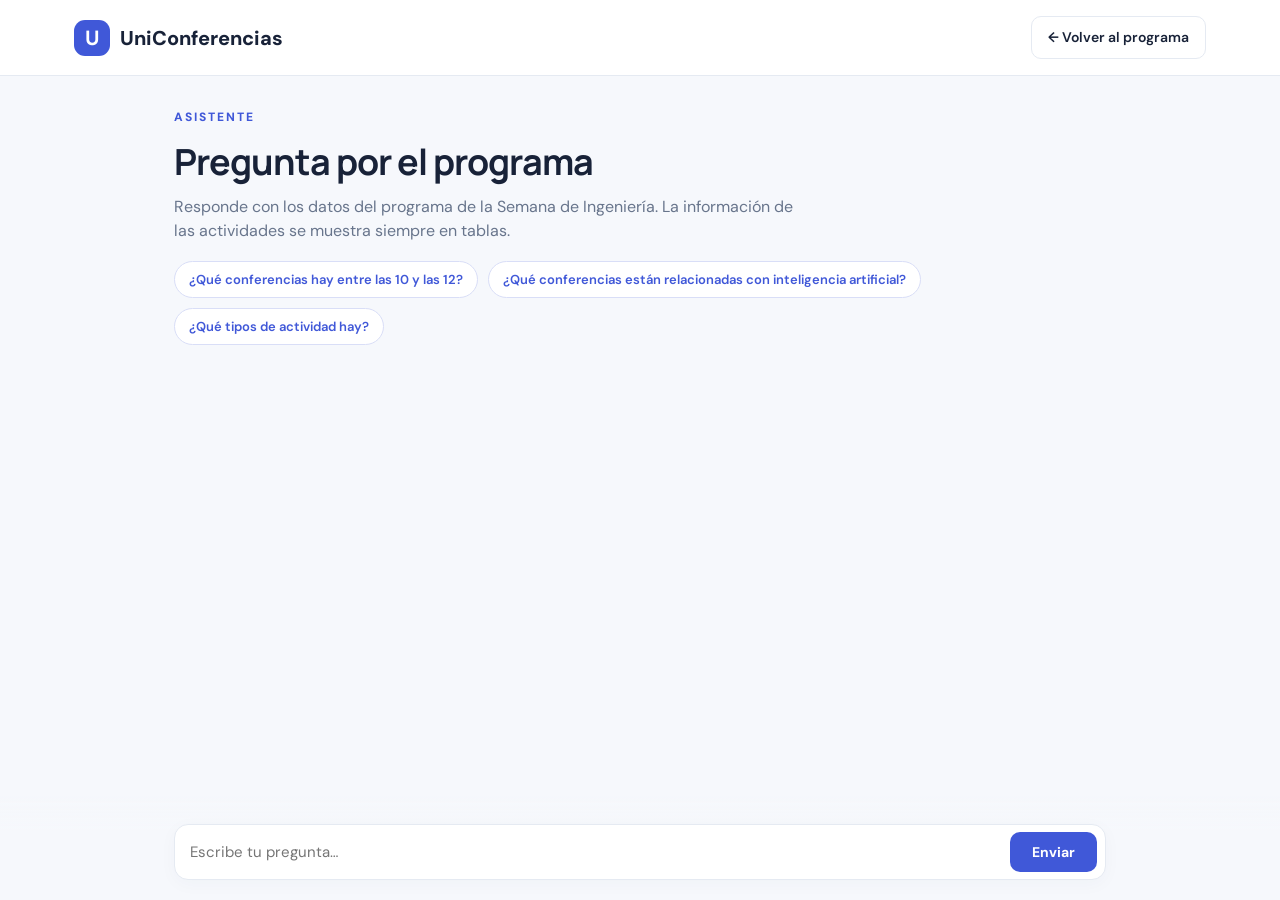
<file: UniConferencias/asistente.html>
<!DOCTYPE html>
<html lang="es">
<head>
  <meta charset="UTF-8">
  <meta name="viewport" content="width=device-width, initial-scale=1.0">
  <title>Asistente | UniConferencias</title>
  <link rel="stylesheet" href="styles.css">
</head>
<body>
  <header class="header">
    <div class="header-container">
      <a href="/" class="logo" aria-label="UniConferencias inicio">
        <span class="logo-icon">U</span><span>UniConferencias</span>
      </a>
      <nav class="navigation" aria-label="Conversación">
        <button type="button" class="chat-new" id="chat-new" hidden>Nueva conversación</button>
      </nav>
      <a class="login-button" href="/">← Volver al programa</a>
    </div>
  </header>

  <main class="chat-container">
    <section class="chat-intro" id="chat-intro">
      <span class="eyebrow">ASISTENTE</span>
      <h1>Pregunta por el programa</h1>
      <p>Responde con los datos del programa de la Semana de Ingeniería. La información de las actividades se muestra siempre en tablas.</p>
      <div class="chat-suggestions" id="chat-suggestions">
        <button type="button" class="chip">¿Qué conferencias hay entre las 10 y las 12?</button>
        <button type="button" class="chip">¿Qué conferencias están relacionadas con inteligencia artificial?</button>
        <button type="button" class="chip">¿Qué tipos de actividad hay?</button>
      </div>
    </section>
    <div class="chat-messages" id="chat-messages" aria-live="polite"></div>
  </main>

  <form class="chat-form" id="chat-form">
    <div class="search-box">
      <input type="text" id="question" placeholder="Escribe tu pregunta…" autocomplete="off" maxlength="500" aria-label="Pregunta para el asistente">
      <button type="submit" class="search-button" id="ask-button">Enviar</button>
    </div>
  </form>
  <script src="asistente.js"></script>
</body>
</html>
</file>
<file: UniConferencias/styles.css>
@import url('https://fonts.googleapis.com/css2?family=DM+Sans:wght@400;500;600;700&family=Manrope:wght@600;700;800&display=swap');
:root{--ink:#182238;--muted:#68758c;--line:#e5eaf2;--primary:#4058d8;--primary-dark:#3045b7;--surface:#fff;--bg:#f6f8fc;--mint:#e9f8f1}
*{box-sizing:border-box}body{margin:0;background:var(--bg);color:var(--ink);font-family:'DM Sans',sans-serif;line-height:1.5}
.header{background:#fff;border-bottom:1px solid var(--line);position:sticky;top:0;z-index:10}.header-container{max-width:1180px;margin:auto;padding:16px 24px;display:flex;align-items:center;gap:28px}
.logo{text-decoration:none;color:var(--ink);font-weight:800;font-size:20px;display:flex;align-items:center;gap:10px;white-space:nowrap}.logo-icon{width:36px;height:36px;background:var(--primary);color:white;border-radius:11px;display:grid;place-items:center;font-family:Manrope;font-weight:800}
.navigation{display:flex;gap:8px;flex:1}.nav-link{border:0;background:transparent;color:var(--muted);font:600 14px 'DM Sans';padding:10px 14px;border-radius:10px;cursor:pointer}.nav-link:hover,.nav-link.active{background:#eef1ff;color:var(--primary)}.badge{font-size:11px;background:#dce2ff;padding:2px 6px;border-radius:8px}
.login-button{border:1px solid var(--line);padding:10px 16px;border-radius:10px;text-decoration:none;color:var(--ink);font-weight:600;font-size:14px}
.main-container{max-width:1180px;margin:auto;padding:34px 24px 20px}.hero{padding:30px 0 24px;max-width:740px}.eyebrow{font-size:12px;letter-spacing:2px;font-weight:800;color:var(--primary)}h1,h2,h3{font-family:Manrope,sans-serif;line-height:1.2}h1{font-size:clamp(32px,5vw,48px);letter-spacing:-1.8px;margin:12px 0}.hero p{color:var(--muted);font-size:17px;max-width:610px;margin:0}
.search-section{margin:24px 0 20px}.search-label{font-weight:700;font-size:14px;display:block;margin-bottom:9px}.search-box{display:flex;align-items:center;background:white;border:1px solid var(--line);border-radius:14px;padding:7px 8px 7px 15px;box-shadow:0 4px 18px #25345b08}.search-icon{font-size:25px;color:#8b96aa;margin-right:10px}.search-box input{border:0;outline:0;flex:1;min-width:0;padding:10px 0;font:15px 'DM Sans';color:var(--ink)}.search-button{border:0;background:var(--primary);color:white;border-radius:10px;padding:11px 22px;font:700 14px 'DM Sans';cursor:pointer}.search-button:hover{background:var(--primary-dark)}
.filters{display:flex;gap:14px;align-items:end;flex-wrap:wrap;background:white;border:1px solid var(--line);padding:16px;border-radius:14px}.filter-group{display:flex;flex-direction:column;gap:6px;flex:1;min-width:150px}.filter-group label{font-size:12px;font-weight:700;color:var(--muted)}select{padding:11px 12px;border:1px solid var(--line);border-radius:9px;background:white;color:var(--ink);font:14px 'DM Sans';width:100%}.clear-filters{border:0;background:transparent;color:var(--primary);font-weight:700;cursor:pointer;padding:11px 8px}
.conferences-section{margin-top:36px}.section-heading{display:flex;justify-content:space-between;align-items:center;gap:20px;margin-bottom:18px}.section-heading h2{font-size:24px;margin:0 0 7px;letter-spacing:-.6px}.section-heading p{margin:0;color:var(--muted);font-size:14px}.results-count{white-space:nowrap;background:#edf0ff;color:var(--primary);font-size:12px;font-weight:700;padding:8px 12px;border-radius:99px}
.conference-list{background:white;border:1px solid var(--line);border-radius:14px;overflow:hidden}.list-header{display:grid;grid-template-columns:minmax(240px,2fr) minmax(130px,1fr) minmax(160px,1.1fr) minmax(145px,.9fr);gap:20px;background:#f9faff;padding:13px 20px;font-size:11px;text-transform:uppercase;letter-spacing:.7px;color:#7b879c;font-weight:800}
.conference-row{display:grid;grid-template-columns:minmax(240px,2fr) minmax(130px,1fr) minmax(160px,1.1fr) minmax(145px,.9fr);gap:20px;padding:22px 20px;border-top:1px solid var(--line);align-items:center}.conference-row:first-child{border-top:0}.conference-info h3{font-size:16px;margin:9px 0 7px}.category-tag{display:inline-block;background:#edf1ff;color:#4658bf;font-size:11px;font-weight:800;padding:4px 9px;border-radius:6px}.speaker,.description{font-size:12px;color:var(--muted);margin:0}.description{margin-top:5px}.location-info,.time-info{display:flex;flex-direction:column;gap:5px;font-size:13px}.location-info strong,.time-info strong{font-size:13px}.location-info span,.time-info span{color:var(--muted);font-size:12px}.actions{display:flex;flex-direction:column;gap:8px;align-items:stretch}.agenda-button,.outlook-button{font:700 12px 'DM Sans';text-align:center;padding:9px 10px;border-radius:8px;cursor:pointer;text-decoration:none}.agenda-button{border:1px solid #d9def7;background:white;color:var(--primary)}.agenda-button.saved{background:var(--mint);border-color:#c9eadb;color:#16764d}.outlook-button{background:var(--primary);color:white}.outlook-button:hover{background:var(--primary-dark)}
.status{padding:30px 20px;text-align:center;color:var(--muted);font-size:14px}.status[hidden]{display:none}.footer{text-align:center;color:#98a2b5;font-size:12px;padding:35px 0 10px}
.join-button{font:700 12px 'DM Sans';text-align:center;padding:9px 10px;border-radius:8px;text-decoration:none;border:1px solid #c9eadb;background:var(--mint);color:#16764d}.join-button:hover{border-color:#16764d}
/* Botón flotante que lleva a la conversación con el asistente */
.chat-fab{position:fixed;right:24px;bottom:24px;z-index:20;display:flex;align-items:center;gap:10px;background:var(--primary);color:white;text-decoration:none;font:700 14px 'DM Sans',sans-serif;padding:14px 20px;border-radius:999px;box-shadow:0 10px 26px #25345b40}.chat-fab:hover{background:var(--primary-dark)}.chat-fab svg{width:22px;height:22px;fill:currentColor}
/* Página del asistente (/asistente) */
.chat-container{max-width:980px;margin:auto;padding:28px 24px 150px}.chat-intro[hidden]{display:none}.chat-intro h1{font-size:clamp(26px,4vw,36px);letter-spacing:-1px}.chat-intro p{color:var(--muted);margin:0 0 18px;max-width:640px}
.chat-suggestions{display:flex;flex-wrap:wrap;gap:10px}.chip{border:1px solid #d9def7;background:white;color:var(--primary);font:600 13px 'DM Sans',sans-serif;padding:9px 14px;border-radius:999px;cursor:pointer;text-align:left}.chip:hover{background:#eef1ff}
.chat-new{border:0;background:transparent;color:var(--primary);font:700 14px 'DM Sans',sans-serif;cursor:pointer;padding:10px 14px;border-radius:10px}.chat-new:hover{background:#eef1ff}.chat-new[hidden]{display:none}
.chat-messages{display:flex;flex-direction:column;gap:14px;margin-top:8px}.chat-message{border-radius:14px;padding:14px 16px;font-size:15px;scroll-margin-top:90px}.chat-message.user{align-self:flex-end;max-width:80%;background:var(--primary);color:white}.chat-message.agent{background:white;border:1px solid var(--line);min-width:0}.chat-message.waiting{color:var(--muted)}.chat-message.error{border-color:#f3c7c7;background:#fff5f5;color:#9b2c2c}
.chat-text{margin:0}.chat-meta{margin:12px 0 0;font-size:12px;color:var(--muted)}
.chat-table{margin:14px 0 0}.chat-table figcaption{font:700 13px Manrope,sans-serif;margin-bottom:8px}.chat-table-scroll{overflow-x:auto;border:1px solid var(--line);border-radius:10px}.chat-table table{border-collapse:collapse;width:100%;font-size:13px}.chat-table th{background:#f9faff;color:#7b879c;font-size:11px;text-transform:uppercase;letter-spacing:.6px;text-align:left;padding:10px 12px;white-space:nowrap}.chat-table td{padding:10px 12px;border-top:1px solid var(--line);vertical-align:top}.chat-table td.wide{min-width:220px}.chat-table td.nowrap{white-space:nowrap}.chat-table td a{color:var(--primary);font-weight:700;text-decoration:none;white-space:nowrap}.chat-table-note{margin:8px 0 0;font-size:12px;color:var(--muted)}
.chat-form{position:fixed;left:0;right:0;bottom:0;background:linear-gradient(transparent,var(--bg) 35%);padding:30px 24px 20px}.chat-form .search-box{max-width:932px;margin:auto}.search-button:disabled{opacity:.6;cursor:wait}
@media(max-width:850px){.header-container{flex-wrap:wrap;gap:12px}.navigation{order:3;flex-basis:100%;overflow:auto}.login-button{margin-left:auto}.list-header{display:none}.conference-row{grid-template-columns:1fr 1fr;gap:15px}.conference-info{grid-column:1/-1}.actions{flex-direction:row;flex-wrap:wrap}.actions>*{flex:1}.section-heading{align-items:flex-start}}
@media(max-width:520px){.main-container{padding:20px 14px}.header-container{padding:12px 14px}.hero{padding-top:18px}.hero p{font-size:15px}.search-box{padding-left:10px}.search-button{padding:10px 13px}.filters{gap:10px}.filter-group{min-width:calc(50% - 10px)}.clear-filters{width:100%}.conference-row{grid-template-columns:1fr}.conference-info{grid-column:auto}.actions{flex-direction:column}.section-heading h2{font-size:20px}.chat-fab{right:14px;bottom:14px;padding:14px}.chat-fab span{display:none}.chat-container{padding:20px 14px 140px}.chat-form{padding:24px 14px 14px}.chat-message.user{max-width:92%}}
</file>
